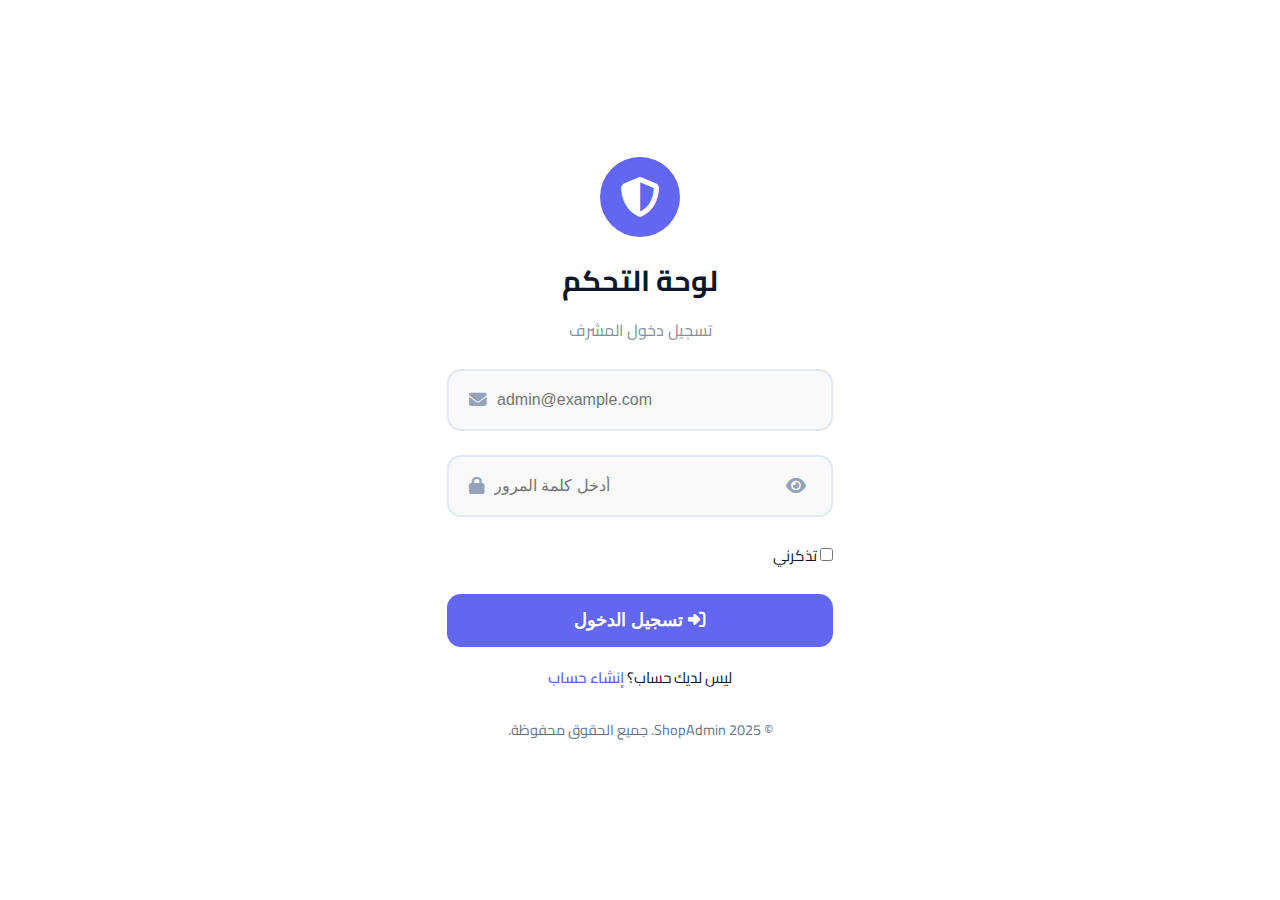
<file: auth/login.html>
<!DOCTYPE html>
<html lang="ar" dir="rtl">
<head>
  <meta charset="UTF-8" />
  <meta name="viewport" content="width=device-width, initial-scale=1.0"/>
  <title>تسجيل دخول المشرف | ShopAdmin</title>

  <!-- Cairo Font -->
  <link href="https://fonts.googleapis.com/css2?family=Cairo:wght@300;400;600;700&display=swap" rel="stylesheet">

  <link rel="stylesheet" href="../assets/style/register.css">
  <link rel="stylesheet" href="https://cdnjs.cloudflare.com/ajax/libs/font-awesome/6.5.0/css/all.min.css"/>



</head>
<body>

  <div class="login-container">
    <div class="login-header">
      <div class="logo">
        <i class="fas fa-shield-alt"></i>
      </div>
      <h1>لوحة التحكم</h1>
      <p>تسجيل دخول المشرف</p>
    </div>

    <div class="login-body">
      <div class="error-msg" id="errorMsg">البريد الإلكتروني أو كلمة المرور غير صحيحة!</div>

      <form onsubmit="handleLogin(event)">
        <div class="form-group">
          <i class="fas fa-envelope"></i>
          <input type="email" class="form-control" placeholder="admin@example.com" required />
        </div>

        <div class="form-group">
          <i class="fas fa-lock"></i>
          <input type="password" id="password" class="form-control" placeholder="أدخل كلمة المرور" required />
          <i class="fas fa-eye password-toggle" id="togglePassword" onclick="togglePass()"></i>
        </div>

        <div class="options">
          <label><input type="checkbox"> تذكرني</label>
        </div>

        <button type="submit" class="btn-login">
          <i class="fas fa-sign-in-alt"></i> تسجيل الدخول
        </button>

        <div class="options" style="justify-content: center;">
          <p>ليس لديك حساب؟ <a href="./signup.html">إنشاء حساب</a></p>
        </div>
      </form>

      <div class="footer-text">
        © 2025 ShopAdmin. جميع الحقوق محفوظة.
      </div>
    </div>
  </div>

  <script>
    function togglePass() {
      const password = document.getElementById('password');
      const icon = document.getElementById('togglePassword');
      if (password.type === 'password') {
        password.type = 'text';
        icon.classList.replace('fa-eye', 'fa-eye-slash');
      } else {
        password.type = 'password';
        icon.classList.replace('fa-eye-slash', 'fa-eye');
      }
    }

    function handleLogin(e) {
      e.preventDefault();
      
      const email = e.target.querySelector('input[type="email"]').value;
      const password = e.target.querySelector('input[type="password"]').value;

      if (email === 'admin@shop.com' && password === '123456') {
        alert('مرحباً بك أيها المشرف!');
        window.location.href = 'index.html';
      } else {
        document.getElementById('errorMsg').style.display = 'block';
        setTimeout(() => {
          document.getElementById('errorMsg').style.display = 'none';
        }, 4000);
      }
    }

    document.querySelectorAll('input').forEach(input => {
      input.addEventListener('input', () => {
        document.getElementById('errorMsg').style.display = 'none';
      });
    });
  </script>

</body>
</html>
</file>
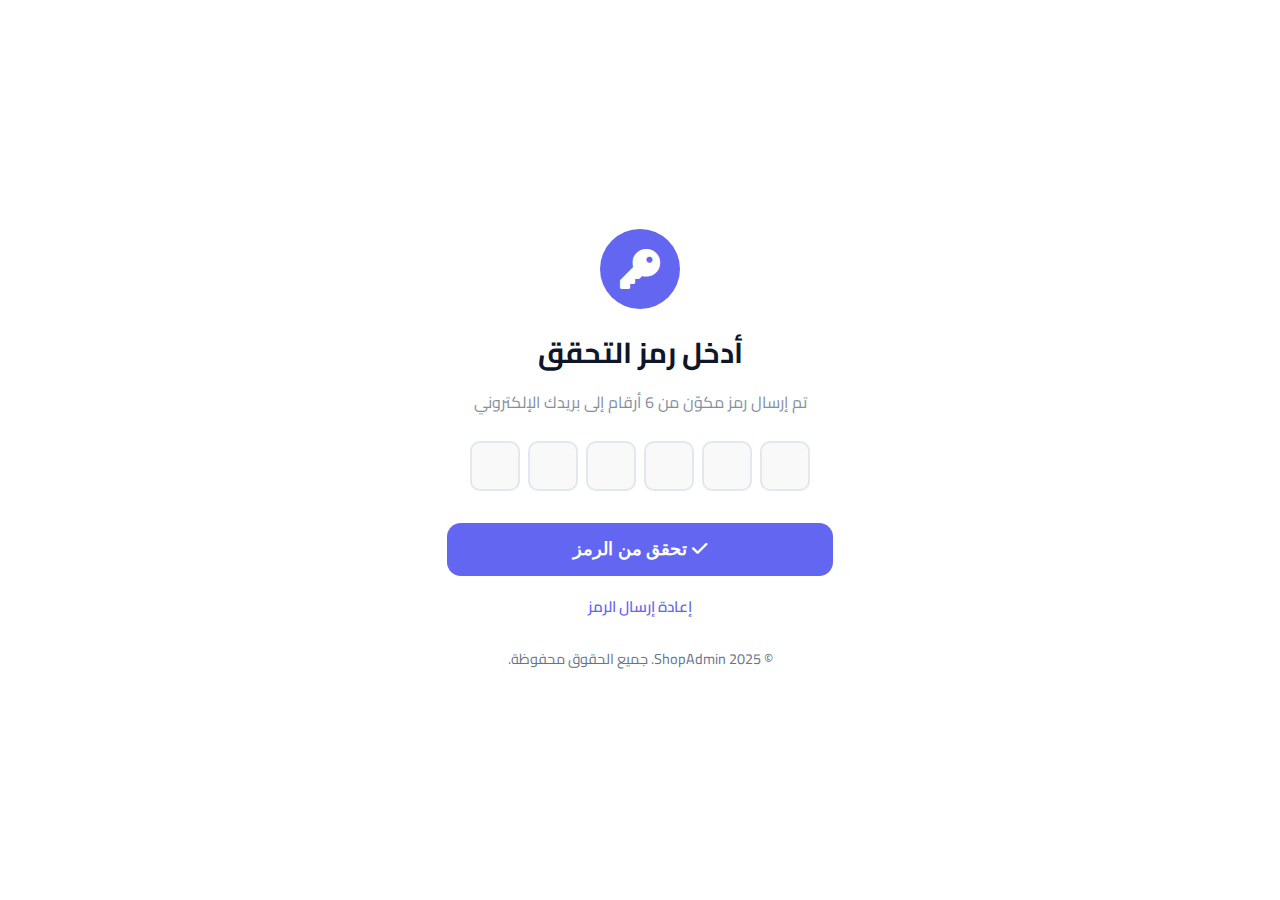
<file: auth/otp.html>
<!DOCTYPE html>
<html lang="ar" dir="rtl">
<head>
  <meta charset="UTF-8" />
  <meta name="viewport" content="width=device-width, initial-scale=1.0"/>
  <title>التحقق من الرمز | ShopAdmin</title>

  <!-- Cairo Font -->
  <link href="https://fonts.googleapis.com/css2?family=Cairo:wght@300;400;600;700&display=swap" rel="stylesheet">

  <link rel="stylesheet" href="../assets/style/register.css">
  <link rel="stylesheet" href="https://cdnjs.cloudflare.com/ajax/libs/font-awesome/6.5.0/css/all.min.css"/>

  <style>
    body {
      direction: rtl;
      text-align: center;
      font-family: "Cairo", sans-serif;
    }

    .otp-input-group {
      display: flex;
      justify-content: center;
      gap: 8px;
    }

    .otp-input {
      width: 50px;
      height: 50px;
      font-size: 22px;
      text-align: center;
      direction: ltr;
    }

    .login-container .form-group i {
      right: 15px;
      left: auto;
    }
  </style>

</head>

<body>
  <div class="login-container">
    <div class="login-header">
      <div class="logo">
        <i class="fas fa-key"></i>
      </div>
      <h1>أدخل رمز التحقق</h1>
      <p>تم إرسال رمز مكوّن من 6 أرقام إلى بريدك الإلكتروني</p>
    </div>

    <div class="login-body">
      
      <div class="error-msg" id="errorMsg" style="display: none;">
        رمز التحقق غير صحيح!
      </div>

      <form onsubmit="handleVerification(event)">
        <div class="otp-input-group" id="otpGroup">
          <input type="text" class="otp-input" maxlength="1" required />
          <input type="text" class="otp-input" maxlength="1" required />
          <input type="text" class="otp-input" maxlength="1" required />
          <input type="text" class="otp-input" maxlength="1" required />
          <input type="text" class="otp-input" maxlength="1" required />
          <input type="text" class="otp-input" maxlength="1" required />
        </div>

        <button type="submit" class="btn-login">
          <i class="fas fa-check"></i> تحقق من الرمز
        </button>

        <div class="options" style="justify-content: center;">
          <a href="#" id="resendLink">إعادة إرسال الرمز</a>
        </div>
      </form>

      <div class="footer-text">
        © 2025 ShopAdmin. جميع الحقوق محفوظة.
      </div>
    </div>
  </div>

  <script>
    const otpInputs = document.querySelectorAll('.otp-input');
    const correctCode = '123456';

    otpInputs.forEach((input, index) => {
      input.addEventListener('input', () => {
        if (input.value.length > 1) input.value = input.value.slice(0, 1);
        if (input.value.length === 1 && index < otpInputs.length - 1) {
          otpInputs[index + 1].focus();
        }
        document.getElementById('errorMsg').style.display = 'none';
      });

      input.addEventListener('keydown', (e) => {
        if (e.key === 'Backspace' && input.value.length === 0 && index > 0) {
          otpInputs[index - 1].focus();
        }
      });
    });

    function handleVerification(e) {
      e.preventDefault();
      const enteredCode = Array.from(otpInputs).map(i => i.value).join('');

      if (enteredCode === correctCode) {
        window.location.href = 'dashboard.html';
      } else {
        document.getElementById('errorMsg').style.display = 'block';
        setTimeout(() => {
          document.getElementById('errorMsg').style.display = 'none';
        }, 4000);
      }
    }
  </script>

</body>
</html>
</file>
<file: assets/style/register.css>
:root {
  --primary: #6366f1;
  --primary-hover: #4f46e5;
  --success: #065f46;
  --success-bg: #d1fae5;
  --success-border: #a7f3d0;
  --error: #991b1b;
  --error-bg: #fee2e2;
  --error-border: #fecaca;
  --icon-color: #94a3b8;
  --footer-color: #64748b;
  --bg: #ffffff;
  --text: #0e172a;
  --input-bg: #f9f9f9;
  --input-border: #e2e8f0;
}

* {
  margin: 0;
  padding: 0;
  box-sizing: border-box;
}
body {
  font-family: 'Segoe UI', Tahoma, Geneva, Verdana, sans-serif;
  min-height: 100vh;
  display: flex;
  align-items: center;
  justify-content: center;
  color: var(--text);
  padding: 1rem;
  background-color: var(--bg);
}

.login-container {
  width: 100%;
  max-width: 450px;
  background-color: var(--bg);
  border-radius: 16px;
  animation: slideUp 0.6s ease-out;
}

.login-header {
  color: var(--text);
  text-align: center;
  padding: 2.5rem 1.5rem 1.5rem;
}
.login-header .logo {
  width: 80px;
  height: 80px;
  background: var(--primary);
  border-radius: 50%;
  margin: 0 auto 1rem;
  display: flex;
  align-items: center;
  justify-content: center;
  font-size: 2.5rem;
  color: white;
}
.login-header h1 {
  font-size: 1.8rem;
  margin-bottom: 0.5rem;
}
.login-header p {
  opacity: 0.8;
  font-size: 1rem;
  color: var(--footer-color);
}

.login-body {
  padding: 0 2rem 2.5rem;
}

.form-group {
  position: relative;
  margin-bottom: 1.5rem;
  display: flex;
  align-items: center;
  padding: 5px 20px;
  border: 2px solid var(--input-border);
  border-radius: 14px;
  font-size: 1rem;
  background: var(--input-bg);
  color: var(--text);
  transition: all 0.3s;
}
.form-group i {
  color: var(--icon-color);
  font-size: 1.1rem;
  z-index: 2;
  margin-right: 10px;
}
.form-control {
  width: 100%;
  padding: 15px 0;
  font-size: 1rem;
  background: var(--input-bg);
  color: var(--text);
  transition: all 0.3s;
  border: none;
}
.form-control:focus {
  outline: none;
  box-shadow: none;
}
.form-group:focus-within {
  border-color: var(--primary);
  box-shadow: 0 0 0 1px var(--primary);
}

.otp-input-group {
  display: flex;
  justify-content: space-between;
  margin-bottom: 2rem;
}
.otp-input {
  width: 14%;
  height: 60px;
  text-align: center;
  font-size: 1.5rem;
  font-weight: 700;
  color: var(--text);
  border: 2px solid var(--input-border);
  border-radius: 10px;
  outline: none;
  transition: all 0.3s;
  background: var(--input-bg);
}
.otp-input:focus {
  border-color: var(--primary);
  box-shadow: 0 0 0 3px rgba(99, 102, 241, 0.2);
}

.password-toggle {
  position: absolute;
  right: 14px;
  top: 50%;
  transform: translateY(-50%);
  cursor: pointer;
  color: var(--icon-color);
  font-size: 1.1rem;
}

.options {
  display: flex;
  justify-content: space-between;
  align-items: center;
  margin-bottom: 1.5rem;
  font-size: 0.95rem;
}
.options a {
  color: var(--primary);
  text-decoration: none;
  font-weight: 600;
  transition: color 0.3s;
}
.options a:hover {
  color: var(--primary-hover);
}

.btn-login {
  width: 100%;
  padding: 1rem;
  background: var(--primary);
  color: white;
  border: none;
  border-radius: 14px;
  font-size: 1.1rem;
  font-weight: 600;
  cursor: pointer;
  transition: background 0.3s;
  margin-bottom: 1rem;
}
.btn-login:hover {
  background: var(--primary-hover);
}

.error-msg {
  background: var(--error-bg);
  color: var(--error);
  padding: 0.9rem;
  border-radius: 10px;
  text-align: center;
  margin-bottom: 1rem;
  border: 1px solid var(--error-border);
  display: none;
}

.success-msg {
  background: var(--success-bg);
  color: var(--success);
  padding: 0.9rem;
  border-radius: 10px;
  text-align: center;
  margin-bottom: 1rem;
  border: 1px solid var(--success-border);
  display: none;
}

.footer-text {
  text-align: center;
  margin-top: 1.5rem;
  color: var(--footer-color);
  font-size: 0.9rem;
}

@keyframes slideUp {
  from {
    opacity: 0;
    transform: translateY(40px);
  }
  to {
    opacity: 1;
    transform: translateY(0);
  }
}


.form-group {
    direction: ltr;
}


   body {
      direction: rtl;
      text-align: right;
      font-family: "Cairo", sans-serif;
    }

    .login-container .form-group i {
      left: auto;
      right: 15px;
    }
</file>
